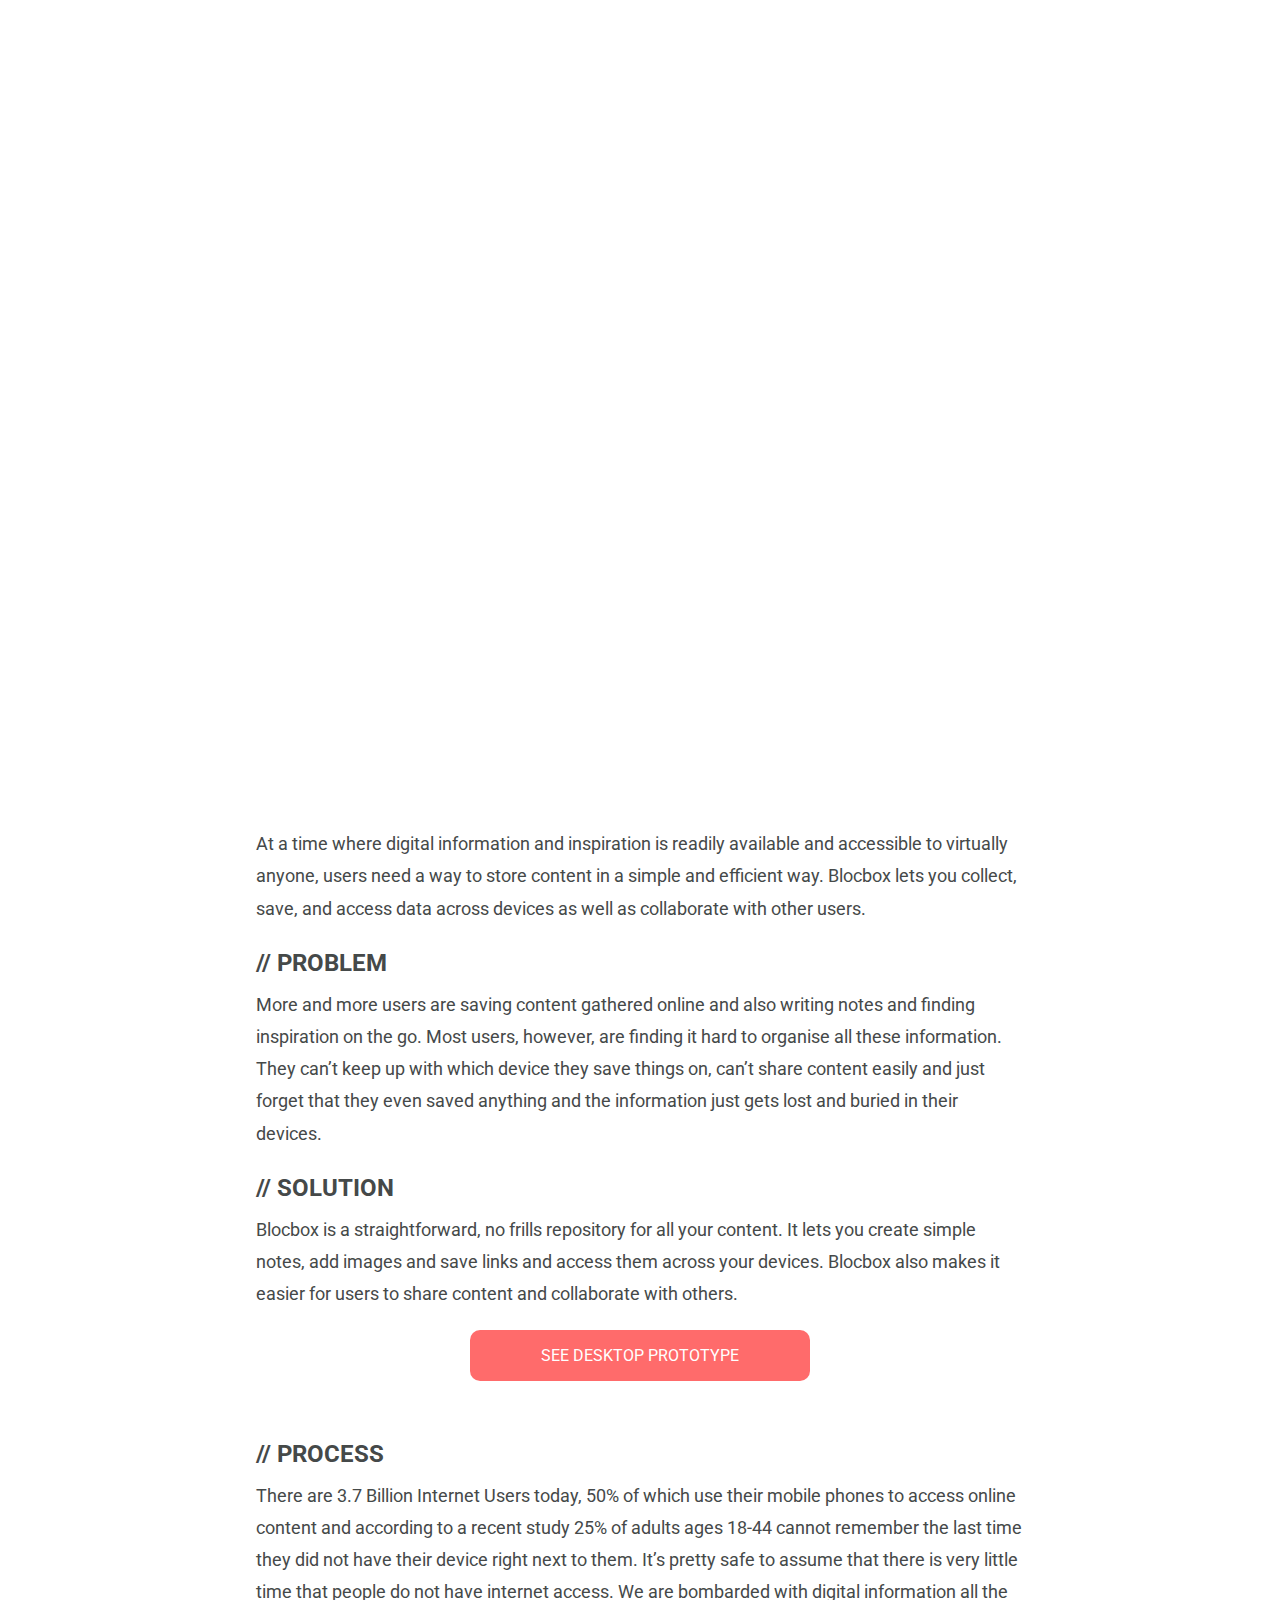
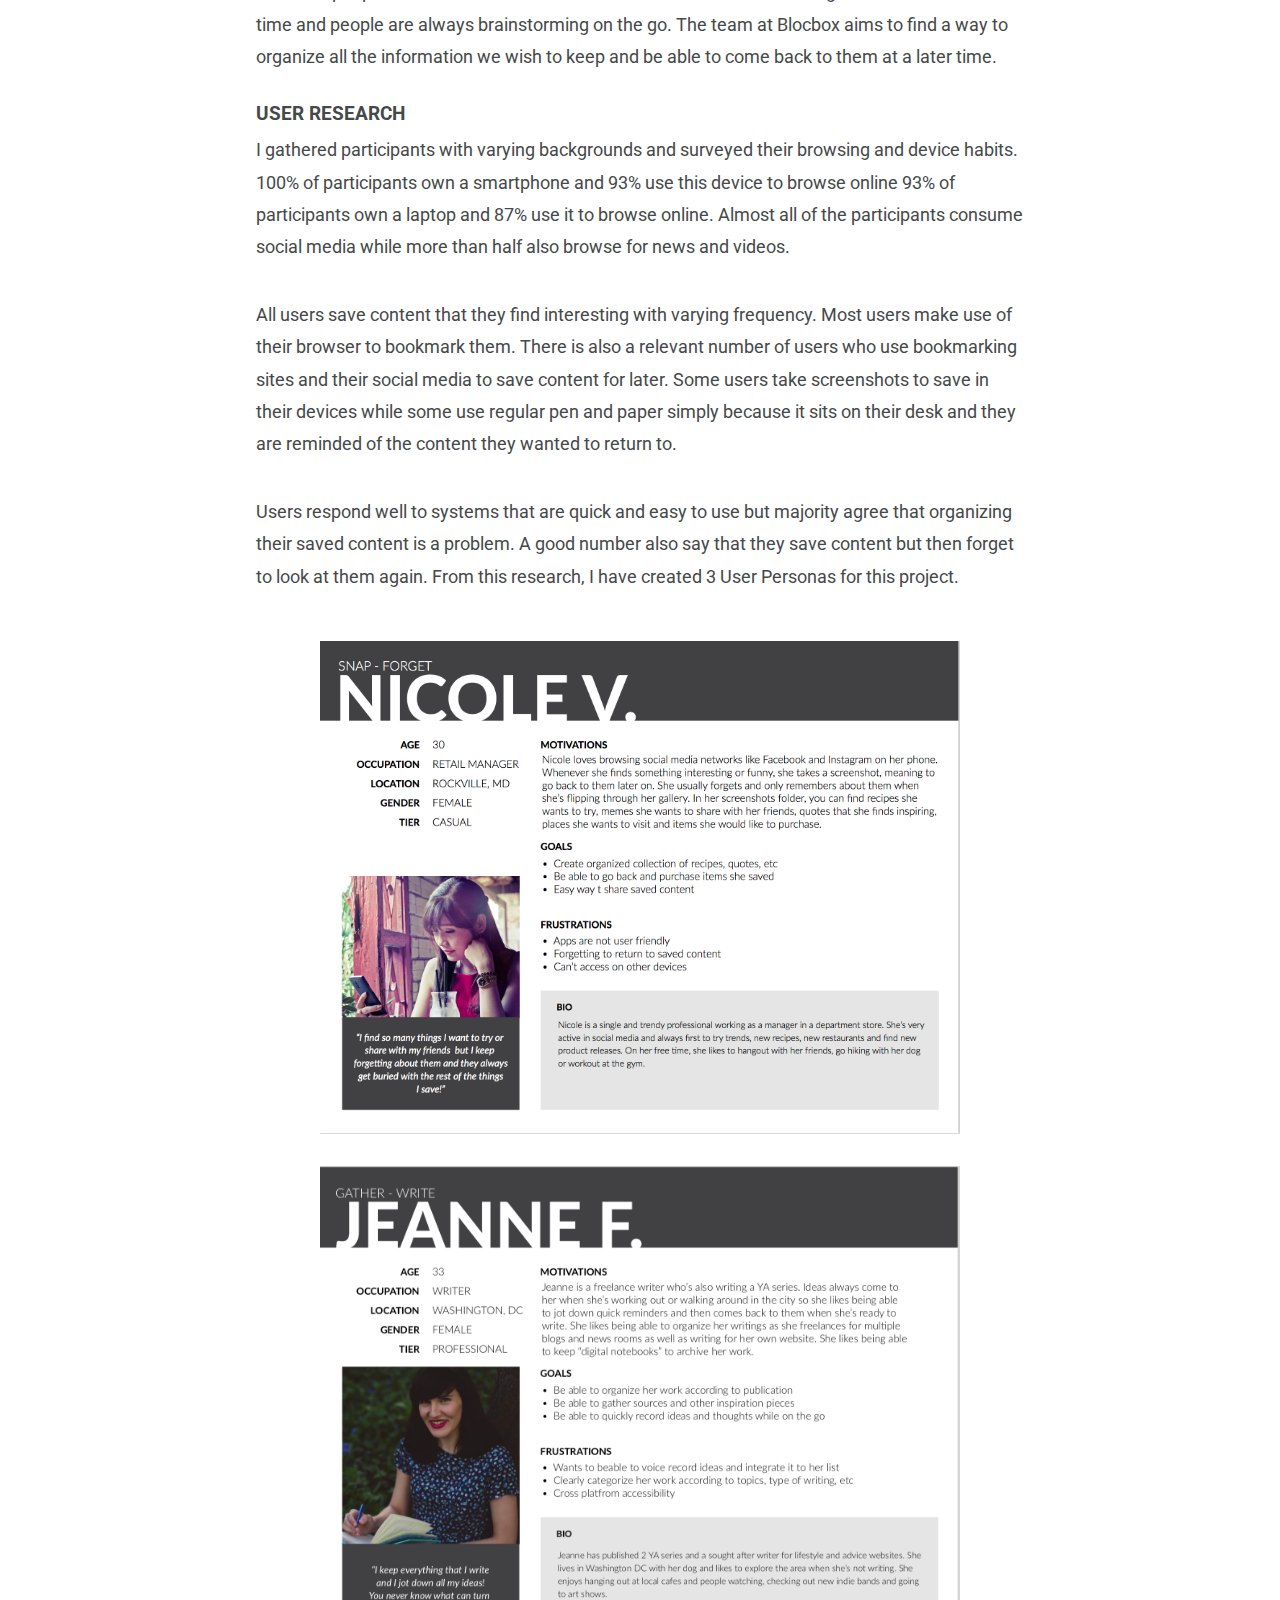
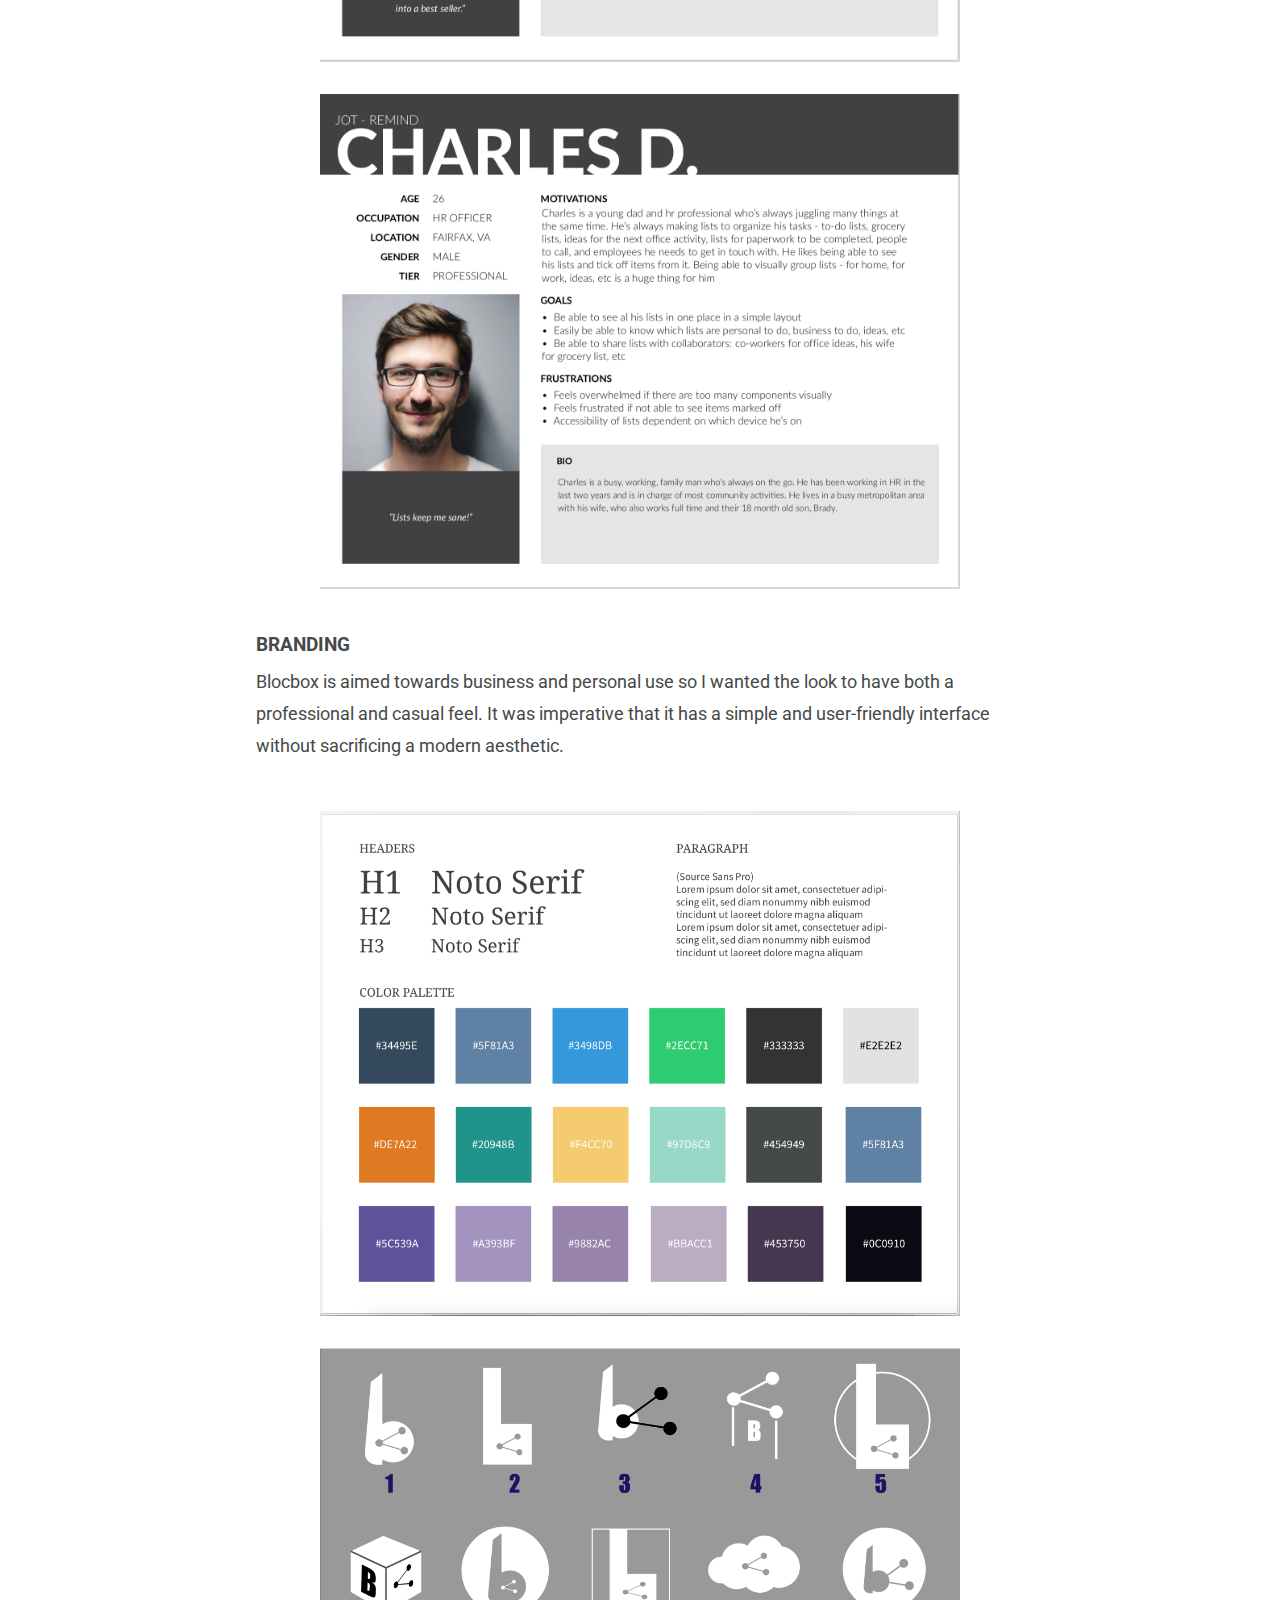
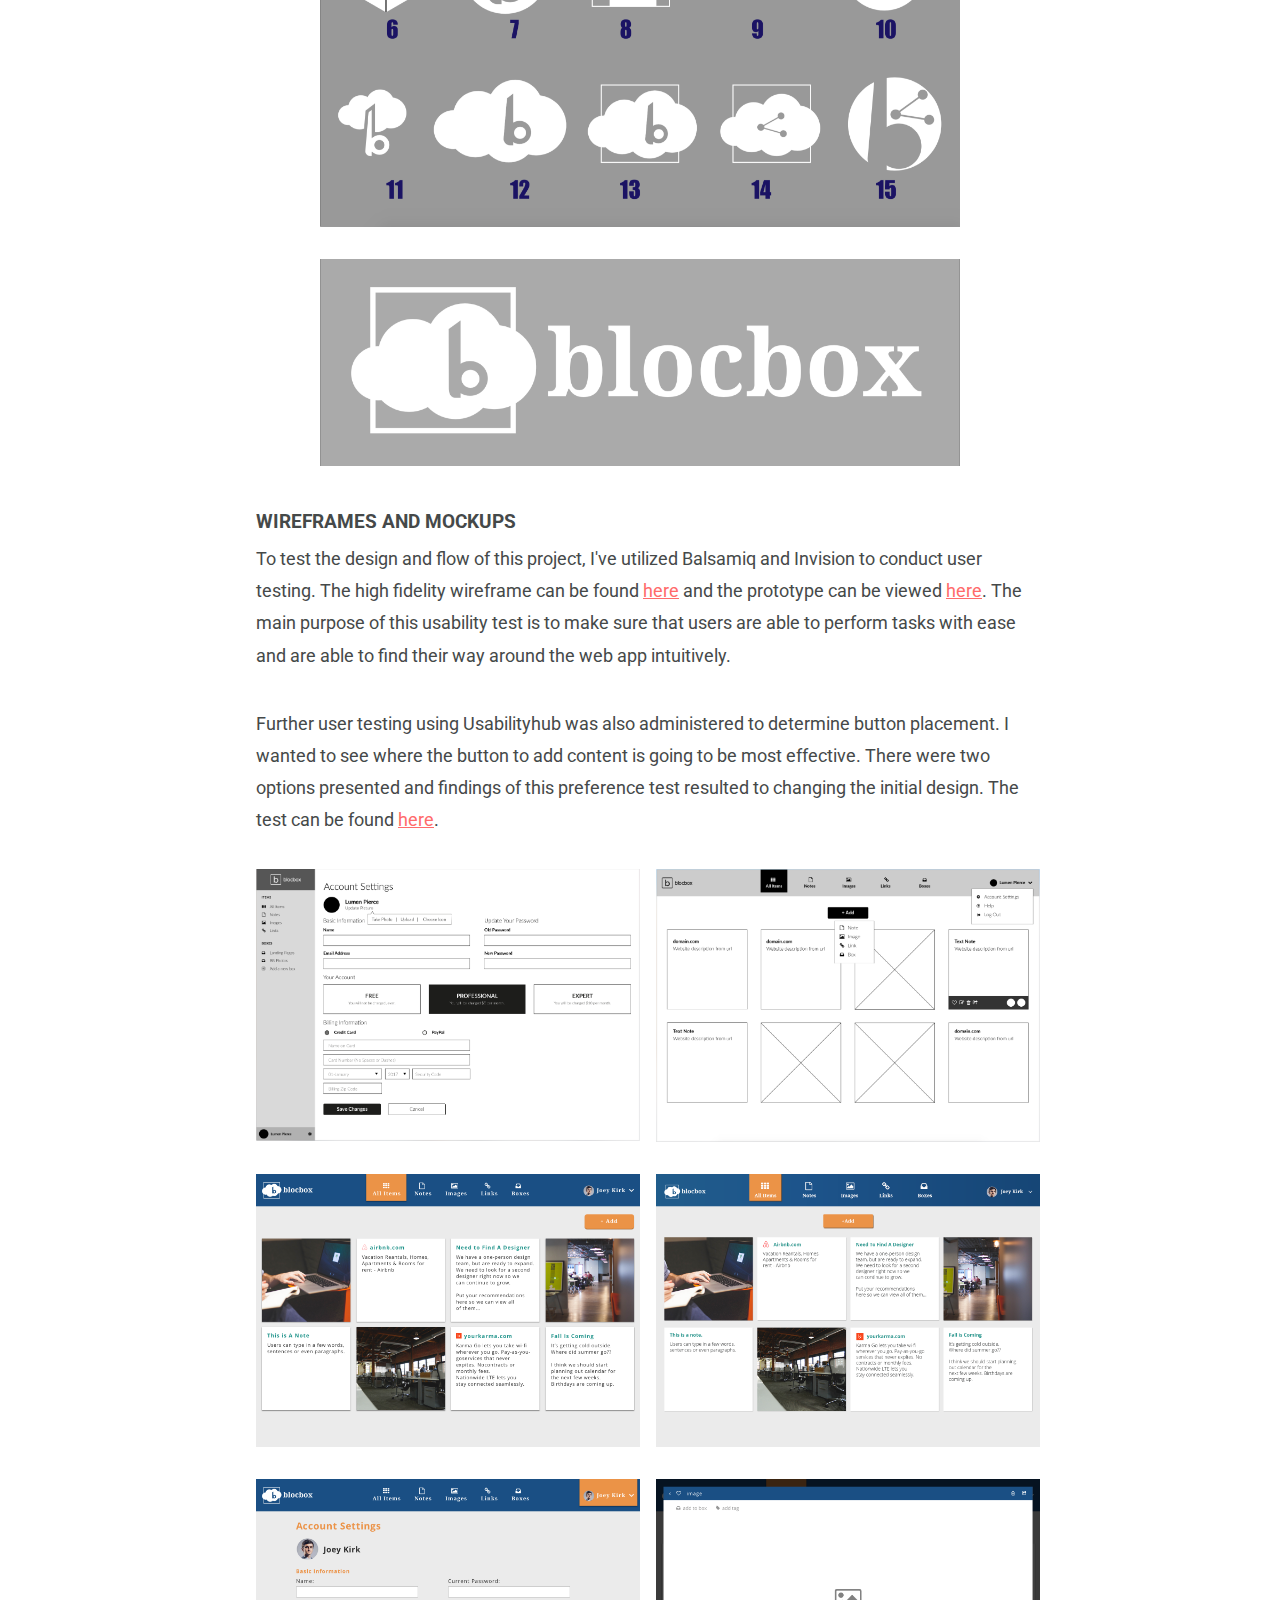
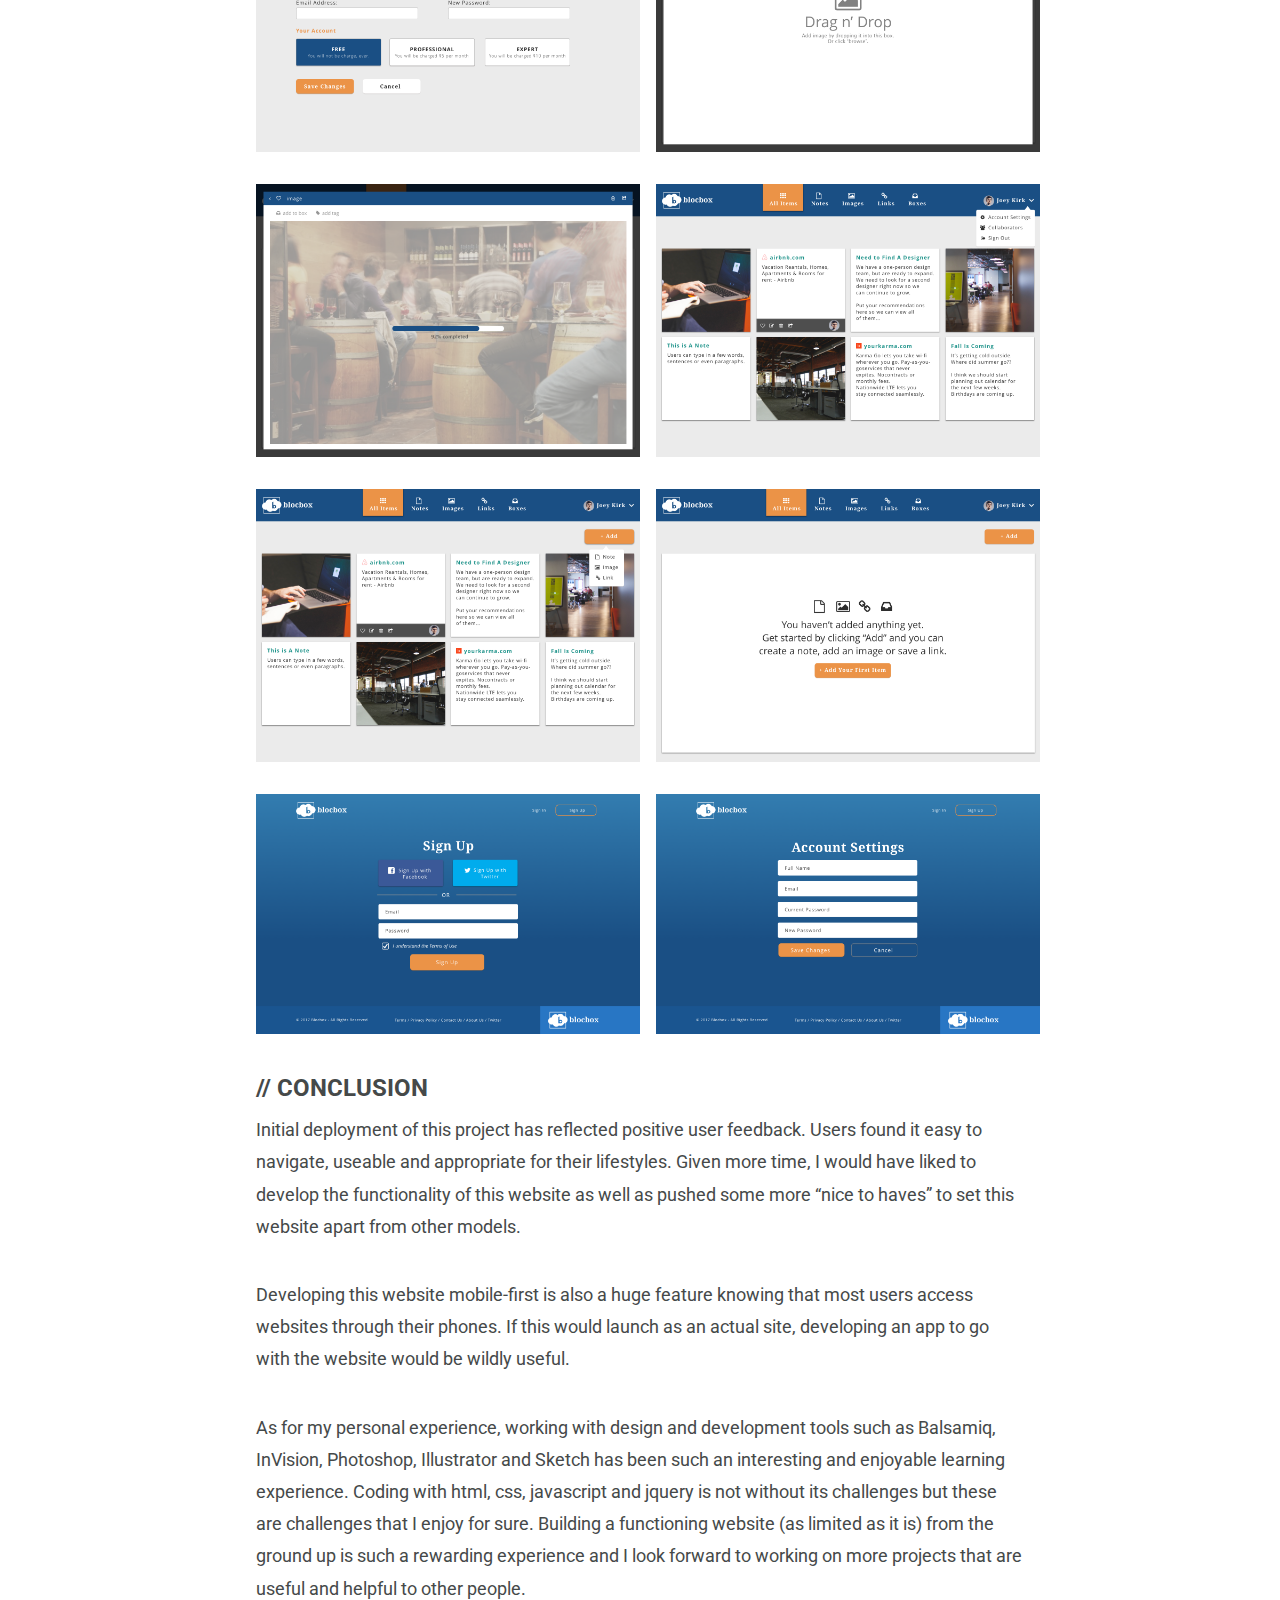
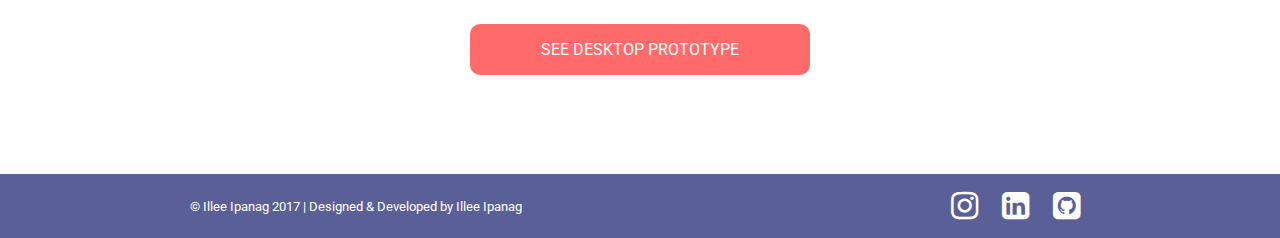
<file: blocbox.html>
<!DOCTYPE html>
<html>
  <head>
    <title>Illee Ipanag | Designer + Developer</title>
    <link rel="stylesheet" type="text/css" href="styles/case-studies.css">
    <link rel="stylesheet" type="text/css" href="styles/blocbox.css">
    <link rel="stylesheet" type="text/css" href="https://fonts.googleapis.com/css?family=Caveat+Brush|Pacifico|Roboto">
    <link rel="stylesheet" type="text/css" href="styles/font-awesome.css">
  </head>
  <body>
    <nav class="fade-in">
      <a class="hamburger" id="menu">&#9776;</a>
      <div class="menu-items" id="menu-items">
        <a href="index.html">home</a>
        <a href="about.html">about</a>
        <a href="index.html#projects">projects</a>
        <a href="index.html#contact">contact</a>
      </div>
    </nav>
    <div class="body">
      <div class="title fade-in">
        <h1>Blocbox</h1>
        <h2>UX Research | UI Design | Frontend Development</h2>
          <img src="assets/bloc-box.png" alt="Blocbox">
      </div>
        <div class="text">
          <p>At a time where digital information and inspiration is readily available and accessible to virtually anyone, users need a way to store content in a simple and efficient way. Blocbox lets you collect, save, and access data across devices as well as collaborate with other users.</p>
          <h2>// Problem</h2>
          <p>More and more users are saving content gathered online and also writing notes and finding inspiration on the go. Most users, however, are finding it hard to organise all these information. They can’t keep up with which device they save things on, can’t share content easily and just forget that they even saved anything and the information just gets lost and buried in their devices.</p>
          <h2>// Solution</h2>
          <p>Blocbox is a straightforward, no frills repository for all your content. It lets you create simple notes, add images and save links and access them across your devices. Blocbox also makes it easier for users to share content and collaborate with others.</p>
          </div>
          <a href="https://projects.invisionapp.com/share/AWEUBKJYR#/screens" class="btn">See Desktop Prototype</a>
          <div class="text">
          <h2>// Process</h2>
          <p>There are 3.7 Billion Internet Users today, 50% of which use their mobile phones to access online content and according to a recent study 25% of adults ages 18-44 cannot remember the last time they did not have their device right next to them. It’s pretty safe to assume that there is very little time that people do not have internet access. We are bombarded with digital information all the time and people are always brainstorming on the go. The team at Blocbox aims to find a way to organize all the information we wish to keep and be able to come back to them at a later time.</p>
          <h3>User Research</h3>
          <p>I gathered participants with varying backgrounds and surveyed their browsing and device habits. 100% of participants own a smartphone and 93% use this device to browse online 93% of participants own a laptop and 87% use it to browse online. Almost all of the participants consume social media while more than half also browse for news and videos.</p>
          <br>
          <br>
          <p>All users save content that they find interesting with varying frequency. Most users make use of their browser to bookmark them. There is also a relevant number of users who use bookmarking sites and their social media to save content for later. Some users take screenshots to save in their devices while some use regular pen and paper simply because it sits on their desk and they are reminded of the content they wanted to return to.</p>
          <br>
          <br>
          <p>Users respond well to systems that are quick and easy to use but majority agree that organizing their saved content is a problem. A good number also say that they save content but then forget to look at them again. From this research, I have created 3 User Personas for this project. </p>
          <div class="images">
            <img src="assets/blocbox-UP1.png">
            <img src="assets/blocbox-UP2.png">
            <img src="assets/blocbox-UP3.png">
          </div>
          <h3>Branding</h3>
          <p>Blocbox is aimed towards business and personal use so I wanted the look to have both a professional and casual feel. It was imperative that it has a simple and user-friendly interface without sacrificing a modern aesthetic.</p>
          <div class="images">
            <img src="assets/blocbox-brand-guide.png">
            <img src="assets/blocbox-logo-options.png">
            <img src="assets/blocbox-final-logo.png">
          </div>
          <h3>Wireframes and Mockups</h3>
          <p>To test the design and flow of this project, I've utilized Balsamiq and Invision to conduct user testing. The high fidelity wireframe can be found <a href="https://invis.io/DYDCCQBQR" target="_blank">here</a> and the prototype can be viewed <a href="https://invis.io/AWEUBKJYR" target="_blank">here</a>. The main purpose of this usability test is to make sure that users are able to perform tasks with ease and are able to find their way around the web app intuitively.</p>
          <br>
          <br>
          <p>Further user testing using Usabilityhub was also administered to determine button placement. I wanted to see where the button to add content is going to be most effective. There were two options presented and findings of this preference test resulted to changing the initial design. The test can be found <a href="https://usabilityhub.com/do/bb3b0c881895/2523" target="_blank">here</a>.</p>
          <div class="mockups">
            <img src="assets/mockup/9.png">
            <img src="assets/mockup/10.png">
            <img src="assets/blocbox-option1.png" class="hide">
            <img src="assets/blocbox-option2.png" class="hide">
            <img src="assets/mockup/1.png">
            <img src="assets/mockup/2.png" class="hide">
            <img src="assets/mockup/3.png" class="hide">
            <img src="assets/mockup/4.png">
            <img src="assets/mockup/5.png" class="hide">
            <img src="assets/mockup/6.png" class="hide">
            <img src="assets/mockup/7.png">
            <img src="assets/mockup/8.png" class="hide">
          </div>
          <h2>// Conclusion</h2>
          <p>Initial deployment of this project has reflected positive user feedback. Users found it easy to navigate, useable and appropriate for their lifestyles. Given more time, I would have liked to develop the functionality of this website as well as pushed some more “nice to haves” to set this website apart from other models.</p>
          <br>
          <br>
          <p>Developing this website mobile-first is also a huge feature knowing that most users access websites through their phones. If this would launch as an actual site, developing an app to go with the website would be wildly useful.</p>
          <br>
          <br>
          <p>As for my personal experience, working with design and development tools such as Balsamiq, InVision, Photoshop, Illustrator and Sketch has been such an interesting and enjoyable learning experience. Coding with html, css, javascript and jquery is not without its challenges but these are challenges that I enjoy for sure. Building a functioning website (as limited as it is) from the ground up is such a rewarding experience and I look forward to working on more projects that are useful and helpful to other people.</p>
        </div>
          <a href="https://projects.invisionapp.com/share/AWEUBKJYR#/screens" class="btn">See Desktop Prototype</a>
      </div>
    <div class="footer">
      <small>&copy; Illee Ipanag 2017  |  Designed &amp; Developed by Illee Ipanag</small>
      <ul class="social-media">
        <li><a href="https://www.instagram.com/illee.design/" target="_blank"> <i class="fa fa-instagram fa-2x"></i></a> </li>
        <li><a href="https://www.linkedin.com/in/illee-ipanag-b692b3114/" target="_blank"><i class="fa fa-linkedin-square fa-2x"></i></a></li>
        <li><a href="https://github.com/illeei" target="_blank"><i class="fa fa-github-square fa-2x"></i></a></li>
      </ul>
    </div>
    <script>
      window.dataLayer = window.dataLayer || [];
      function gtag(){dataLayer.push(arguments);}
      gtag('js', new Date());
      gtag('config', 'UA-110739652-1');
    </script>
    <script src="https://code.jquery.com/jquery-2.1.3.min.js"></script>
    <script src="scripts/main.js"></script>
  </body>
</html>
</file>
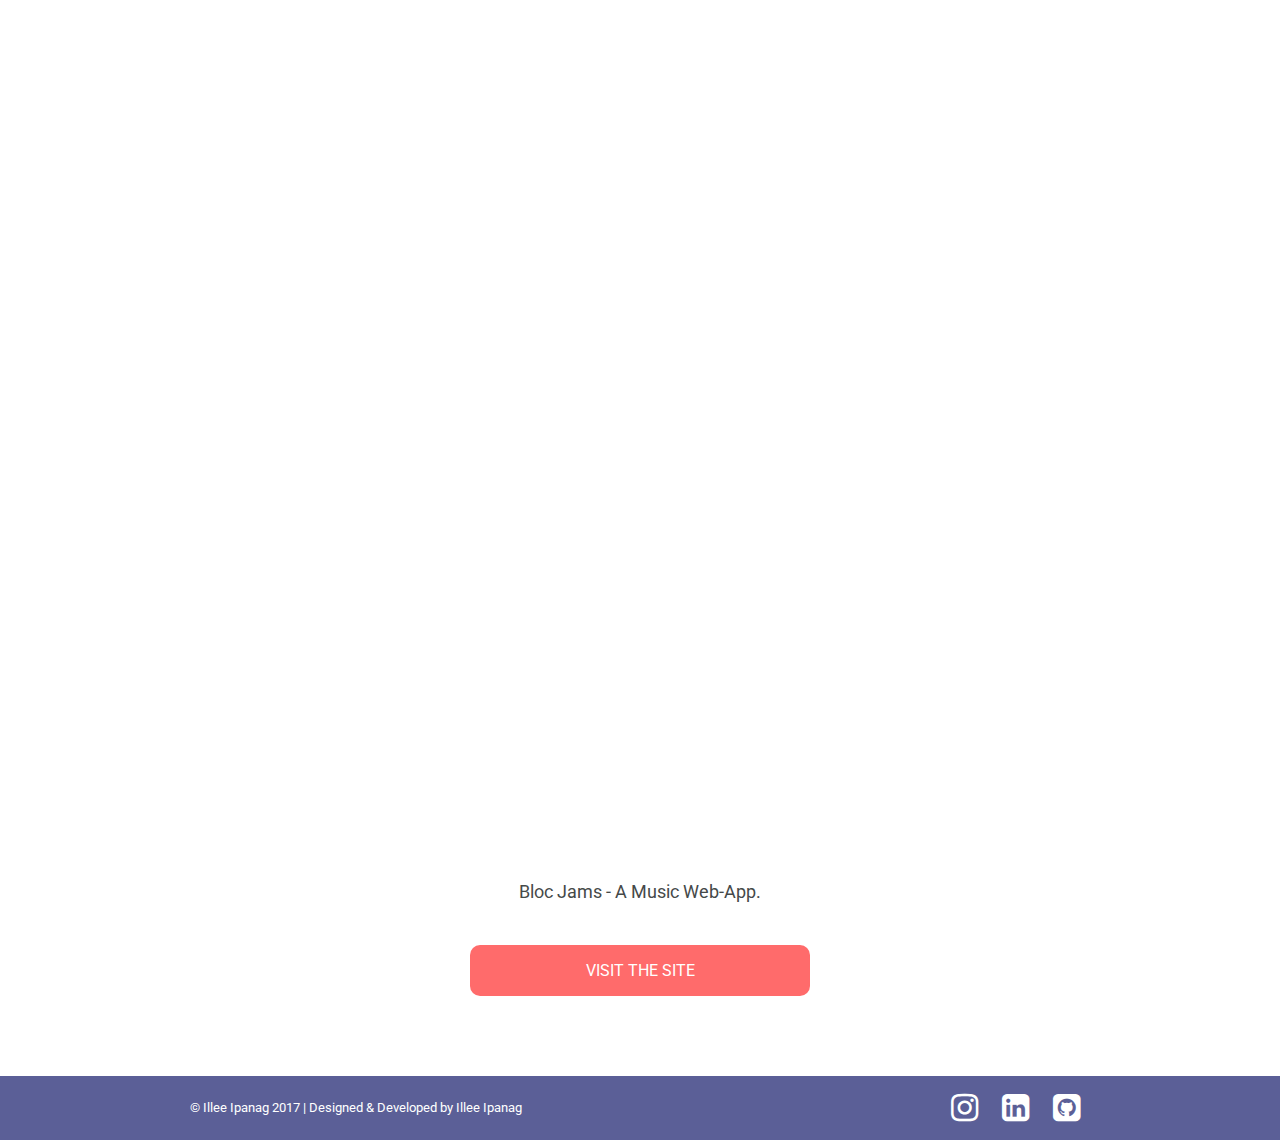
<file: blocjams.html>
<!DOCTYPE html>
<html>
  <head>
    <title>Illee Ipanag | Designer + Developer</title>
    <link rel="stylesheet" type="text/css" href="styles/case-studies.css">
    <link rel="stylesheet" type="text/css" href="styles/bloc-jams.css">
    <link rel="stylesheet" type="text/css" href="https://fonts.googleapis.com/css?family=Caveat+Brush|Pacifico|Roboto">
    <link rel="stylesheet" type="text/css" href="styles/font-awesome.css">
  </head>
  <body>
    <nav class="fade-in">
      <a class="hamburger" id="menu">&#9776;</a>
      <div class="menu-items" id="menu-items">
        <a href="index.html">home</a>
        <a href="about.html">about</a>
        <a href="index.html#projects">projects</a>
        <a href="index.html#contact">contact</a>
      </div>
    </nav>
    <div class="body">
      <div class="title fade-in">
        <h1>Bloc Jams</h1>
        <h2>UI Design | Frontend Development</h2>
        <img src="assets/blocjams-play-screen.png" alt="Bloc Jams">
      </div>
        <div class="text">
          <p>Bloc Jams - A Music Web-App.</p>
          <a href="https://illeei.github.io/bloc-jams/" class="btn">Visit the Site</a>
        </div>
      </div>
    <div class="footer">
      <small>&copy; Illee Ipanag 2017  |  Designed &amp; Developed by Illee Ipanag</small>
      <ul class="social-media">
        <li><a href="https://www.instagram.com/illee.design/" target="_blank"> <i class="fa fa-instagram fa-2x"></i></a> </li>
        <li><a href="https://www.linkedin.com/in/illee-ipanag-b692b3114/" target="_blank"><i class="fa fa-linkedin-square fa-2x"></i></a></li>
        <li><a href="https://github.com/illeei" target="_blank"><i class="fa fa-github-square fa-2x"></i></a></li>
      </ul>
    </div>
    <script>
      window.dataLayer = window.dataLayer || [];
      function gtag(){dataLayer.push(arguments);}
      gtag('js', new Date());
      gtag('config', 'UA-110739652-1');
    </script>
    <script src="https://code.jquery.com/jquery-2.1.3.min.js"></script>
    <script src="scripts/main.js"></script>
  </body>
</html>
</file>
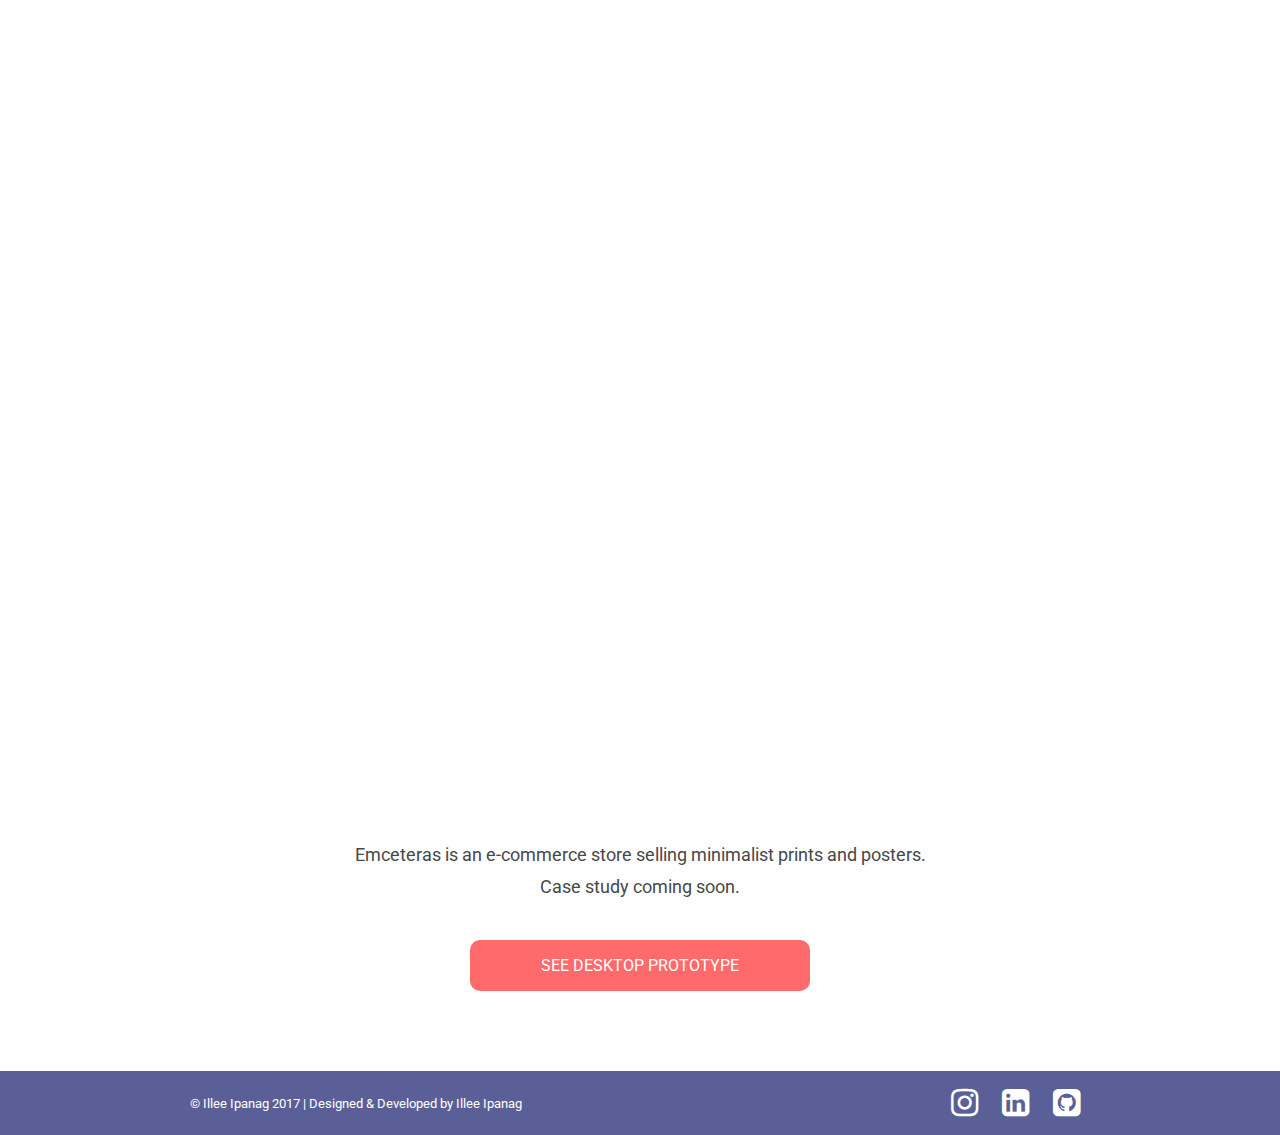
<file: emceteras.html>
<!DOCTYPE html>
<html>
  <head>
    <title>Illee Ipanag | Designer + Developer</title>
    <link rel="stylesheet" type="text/css" href="styles/case-studies.css">
    <link rel="stylesheet" type="text/css" href="styles/emceteras.css">
    <link rel="stylesheet" type="text/css" href="https://fonts.googleapis.com/css?family=Caveat+Brush|Pacifico|Roboto">
    <link rel="stylesheet" type="text/css" href="styles/font-awesome.css">
  </head>
  <body>
    <nav class="fade-in">
      <a class="hamburger" id="menu">&#9776;</a>
      <div class="menu-items" id="menu-items">
        <a href="index.html">home</a>
        <a href="about.html">about</a>
        <a href="index.html#projects">projects</a>
        <a href="index.html#contact">contact</a>
      </div>
    </nav>
    <div class="body">
      <div class="title fade-in">
        <h1>Emceteras</h1>
        <h2>UX & UI Design</h2>
        <img src="assets/emceteras-screen.png" alt="emceteras" class="screen">
      </div>
        <div class="text">
          <p>Emceteras is an e-commerce store selling minimalist prints and posters.<br> Case study coming soon.</p>
          <a href="https://invis.io/ZRF1G3A8J" class="btn">See Desktop Prototype</a>
        </div>
      </div>
    <div class="footer">
      <small>&copy; Illee Ipanag 2017  |  Designed &amp; Developed by Illee Ipanag</small>
      <ul class="social-media">
        <li><a href="https://www.instagram.com/illee.design/" target="_blank"> <i class="fa fa-instagram fa-2x"></i></a> </li>
        <li><a href="https://www.linkedin.com/in/illee-ipanag-b692b3114/" target="_blank"><i class="fa fa-linkedin-square fa-2x"></i></a></li>
        <li><a href="https://github.com/illeei" target="_blank"><i class="fa fa-github-square fa-2x"></i></a></li>
      </ul>
    </div>
    <script>
      window.dataLayer = window.dataLayer || [];
      function gtag(){dataLayer.push(arguments);}
      gtag('js', new Date());
      gtag('config', 'UA-110739652-1');
    </script>
    <script src="https://code.jquery.com/jquery-2.1.3.min.js"></script>
    <script src="scripts/main.js"></script>
  </body>
</html>
</file>
<file: styles/case-studies.css>
nav {
  position: fixed;
  top: 0;
  left: 0;
  height: 10vh;
  width: 100%;
  display: flex;
  flex-direction: row;
  justify-content: flex-start;
  align-items: center;
  background-color: #ffffff;
  z-index: 100;
}

@media (min-width: 1000px) {
  nav {
    justify-content: center;
  }
}

.menu-items {
  height: auto;
  width: 150px;
    -webkit-transition: all 0.3s ease-in-out;
    -moz-transition: all 0.3s ease-in-out;
    -o-transition: all 0.3s ease-in-out;
    transition: all 0.3s ease-in-out;
  transform: translate(0,0);
    -webkit-transform: translate(0,0); /** Chrome & Safari **/
    -o-transform: translate(0,0); /** Opera **/
    -moz-transform: translate(0,0); /** Firefox **/
  display: none;
}

@media (min-width: 1000px) {
  .menu-items {
    display: flex;
    justify-content: center;
  }
}

.menu-items.open {
  display: block;
  width: 50%;
  position: fixed;
  background: rgba(255,255,255,0.8);
  top: 10vh;
    -webkit-transition: all 0.3s ease-in-out;
    -moz-transition: all 0.3s ease-in-out;
    -o-transition: all 0.3s ease-in-out;
    transition: all 0.3s ease-in-out;
  transform: translate(0,280);
    -webkit-transform: translate(0,280); /** Chrome & Safari **/
    -o-transform: translate(0,280); /** Opera **/
    -moz-transform: translate(0,280); /** Firefox **/
    z-index: 100;
}

.hamburger {
  z-index: 1000;
  background-color: #FFFFFF;
  color: #494d77;
  font-size: 35px;
  text-align: center;
  border-radius: 2px;
  height: 50px;
  width: 50px;
}

@media (min-width: 1000px) {
  .hamburger {
    display: none;
  }
}

body {
  margin: 0;
}

.menu-items a {
  text-decoration: none;
  font-family: "Roboto";
  color: #494d77;
  text-transform: lowercase;
  letter-spacing: 2px;
  display: block;
  margin: 1em auto;
  padding: 1em;
  border-bottom: 1px solid #f1f2f2;
  width: 70%;
}

@media (min-width: 1000px) {
  .menu-items a {
    border-bottom: none;
    margin: 3em;
  }
}

@-webkit-keyframes fadeIn { from { opacity:0; } to { opacity:1; } }
@-moz-keyframes fadeIn { from { opacity:0; } to { opacity:1; } }
@keyframes fadeIn { from { opacity:0; } to { opacity:1; } }

.fade-in {
  opacity:0;
   -webkit-animation:fadeIn ease-in 1;
   -moz-animation:fadeIn ease-in 1;
   animation:fadeIn ease-in 1;

   -webkit-animation-fill-mode:forwards;
   -moz-animation-fill-mode:forwards;
   animation-fill-mode:forwards;

   -webkit-animation-duration:1s;
   -moz-animation-duration:1s;
   animation-duration:1s;
}

.body {
  display: flex;
  justify-content: center;
  flex-direction: column;
  background-color: #FFFFFF;
  max-width: 1000px;
  width: 80%;
  margin: 0 auto;
}

@media (min-width: 1000px) {
  .body {
    width: 60%;
  }
}

.footer {
  background-color: #5b5f97;
  height: auto;
  display: flex;
  flex-direction: row;
  justify-content: space-around;
  align-items: center;
  flex-wrap: wrap;
  margin-top: 5em;
}

small {
  color: #ffffff;
  font-family: "Roboto";
  padding-top: 1em;
}

@media (min-width: 650px) {
  small {
  padding-top: 0;
  }
}

.social-media ul {
  margin: 0 auto;
}

.social-media li {
  list-style: none;
  display: inline;
}

.social-media a {
  color: #ffffff;
  padding: 10px;
}
</file>
<file: styles/blocbox.css>
.title {
  text-align: center;
  margin-top: 10vh;s
}

.title h1 {
  font-family: "Roboto";
  text-transform: uppercase;
  border: 1px solid #FF6B6B;
  padding: .5em 0;
  color: #FF6B6B;
  font-size: 3em;
}

.title h2 {
  font-family: "Roboto";
  color: #808080;
  font-size: 1.5em;
  line-height: 1.75em;
}

.btn {
  color: #ffffff;
  background-color: #FF6B6B;
  padding: 1em;
  font-family: "Roboto";
  border-radius: 10px;
  text-transform: uppercase;
  text-decoration: none;
  display: block;
  width: 40%;
  margin: 1.2em auto;
  text-align: center;
}

.btn a {
  color: #ffffff;
}

.title img {
  max-width: 100%;
}

.text {
  margin-top: 1em;
}
.text h2 {
  color: #454949;
  font-family: "Roboto";
  text-align: left;
  text-transform: uppercase;
  margin-bottom: .5em;
  margin-top: 1em;
}

.text h3 {
  color: #454949;
  font-weight: bolder;
  font-family: "Roboto";
  text-align: left;
  font-size: 1.2em;
  text-transform: uppercase;
  margin-bottom: .5em;
  margin-top: 1.5em;
}

.text p {
  font-family: "Roboto";
  text-align: left;
  color: #454949;
  font-size: 1.15em;
  line-height: 1.75em;
  font-style: normal;
  padding: 0;
  margin: 0;
}

.text a {
  color: #ff6b6b;
}

.images {
  display: flex;
  flex-direction: column;
  justify-content: center;
  align-items: center;
  padding-top: 2em;
  max-width: 90vw;
  margin: 0 auto;
}

.images img {
  max-width: 100%;
  margin: 1em;
}

@media (min-width: 1000px) {
  .images {
    width: 50vw;
  }
}

.mockups {
  display: grid;
  grid-template-columns: 100%;
  max-width: 90vw;
  margin-top: 1em;
  grid-column-gap: 1em;
  justify-items: center;
}

.hide {
  display: none;
}

@media (min-width: 1000px) {
  .mockups {
    grid-template-columns: 50% 50%;
    max-width: 90vw;
  }

  .hide {
    display: grid;
  }
}

.mockups img {
  padding: 1em;
  max-width: 100%;
}
</file>
<file: styles/bloc-jams.css>
.title h1 {
  font-family: "Roboto";
  text-transform: uppercase;
  border: 1px solid #FF6B6B;
  padding: .5em 0;
  color: #FF6B6B;
  font-size: 4em;
  text-align: center;
  margin-top: 2em;
}

.title h2 {
  font-family: "Roboto";
  color: #808080;
  font-size: 1.5em;
  line-height: 1.75em;
  margin: center;
  text-align: center;
}

.title img {
  max-width: 100%;
  display: block;
  margin: 0 auto;
}

.text p {
  font-family: "Roboto";
  text-align: center;
  color: #454949;
  font-size: 1.15em;
  line-height: 1.75em;
  font-style: normal;
  padding: 0;
  margin: 2em auto;
}

.btn {
  color: #ffffff;
  background-color: #FF6B6B;
  padding: 1em;
  font-family: "Roboto";
  border-radius: 10px;
  text-transform: uppercase;
  text-decoration: none;
  display: block;
  width: 40%;
  margin-top: 3em;
  text-align: center;
  margin: auto;
}

.btn a {
  color: #ffffff;
}
</file>
<file: styles/emceteras.css>
.title h1 {
  font-family: "Roboto";
  text-transform: uppercase;
  border: 1px solid #FF6B6B;
  padding: .5em 0;
  color: #FF6B6B;
  font-size: 3em;
  text-align: center;
  margin-top: 2em;
}

.title h2 {
  font-family: "Roboto";
  color: #808080;
  font-size: 1.5em;
  line-height: 1.75em;
  margin: 0 center;
  text-align: center;
}

.title img {
  max-width: 100%;
  display: block;
  margin: 0 auto;
}

.text p {
  font-family: "Roboto";
  text-align: center;
  color: #454949;
  font-size: 1.15em;
  line-height: 1.75em;
  font-style: normal;
  padding: 0;
  margin: 2em auto;
}

.btn {
  color: #ffffff;
  background-color: #FF6B6B;
  padding: 1em;
  font-family: "Roboto";
  border-radius: 10px;
  text-transform: uppercase;
  text-decoration: none;
  display: block;
  width: 40%;
  margin-top: 3em;
  text-align: center;
  margin: auto;
}

.btn a {
  color: #ffffff;
}

.title img {
  max-width: 80%;
}
</file>
